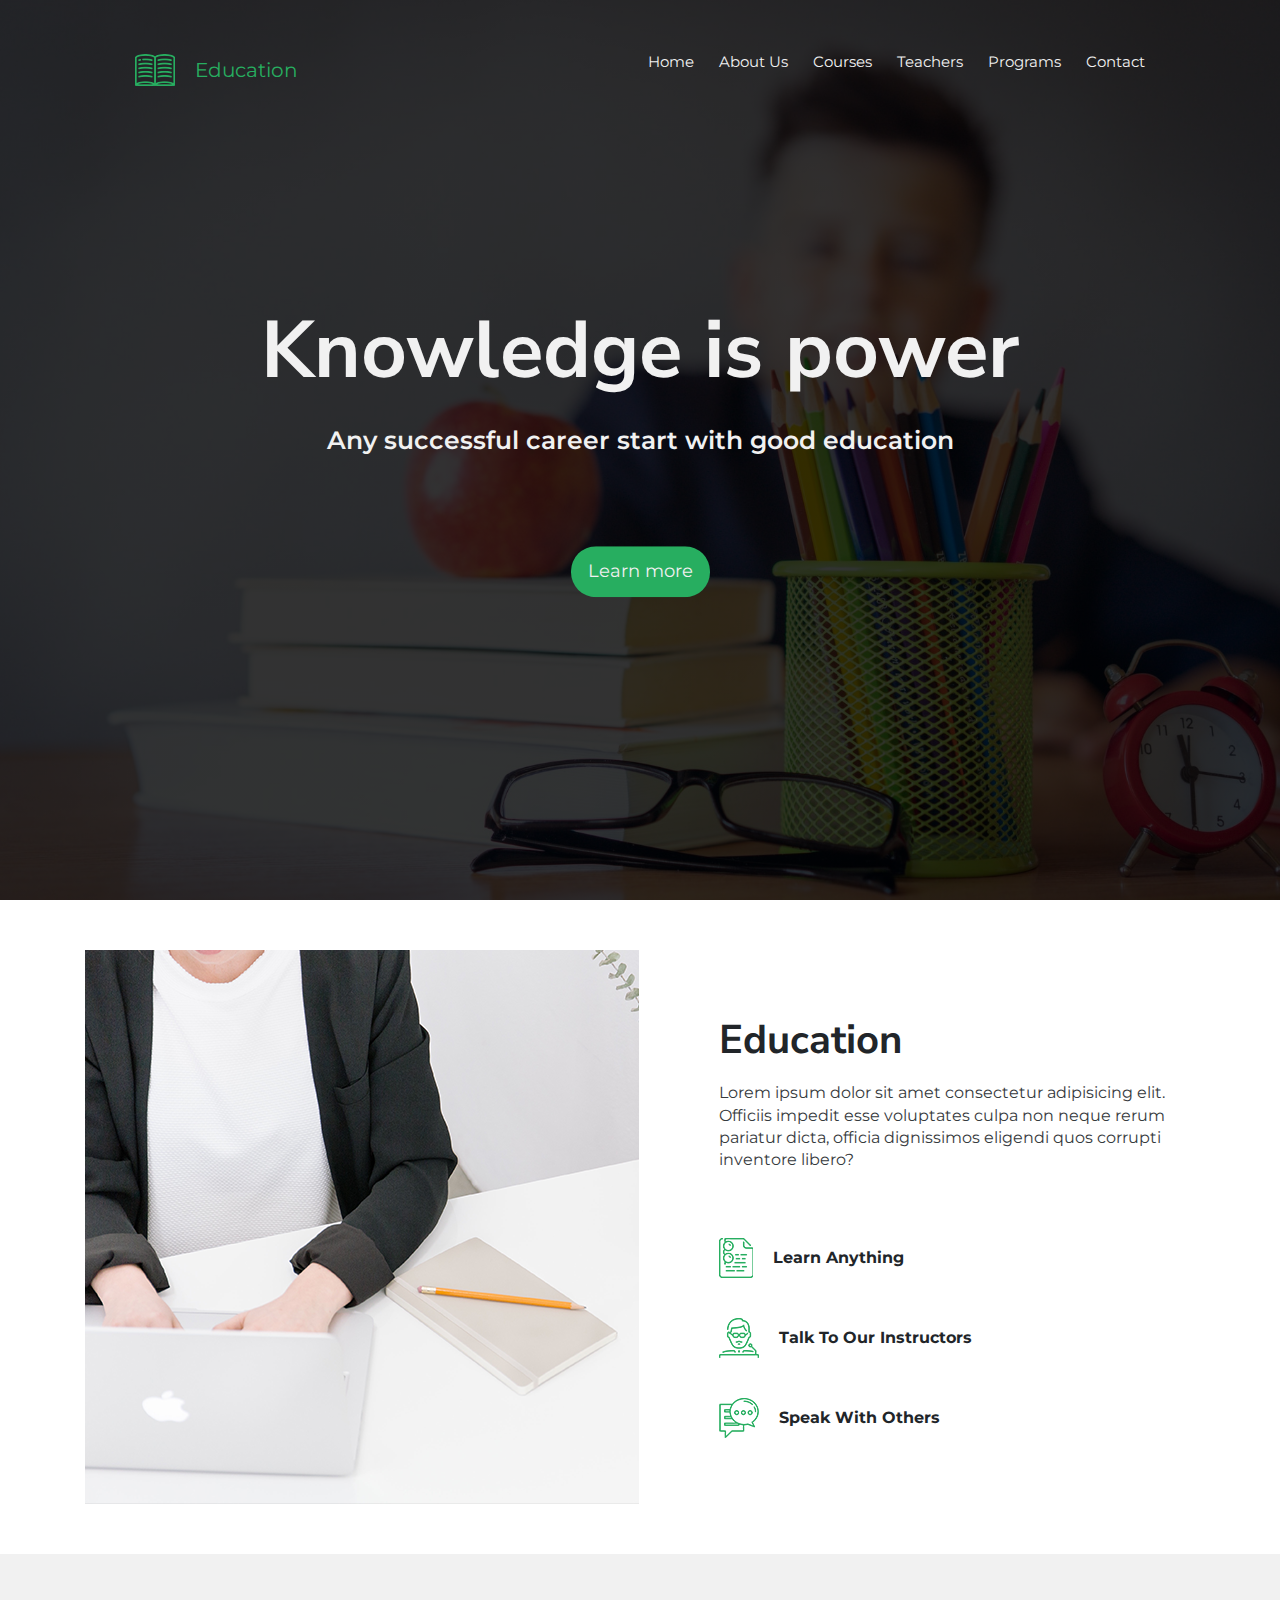
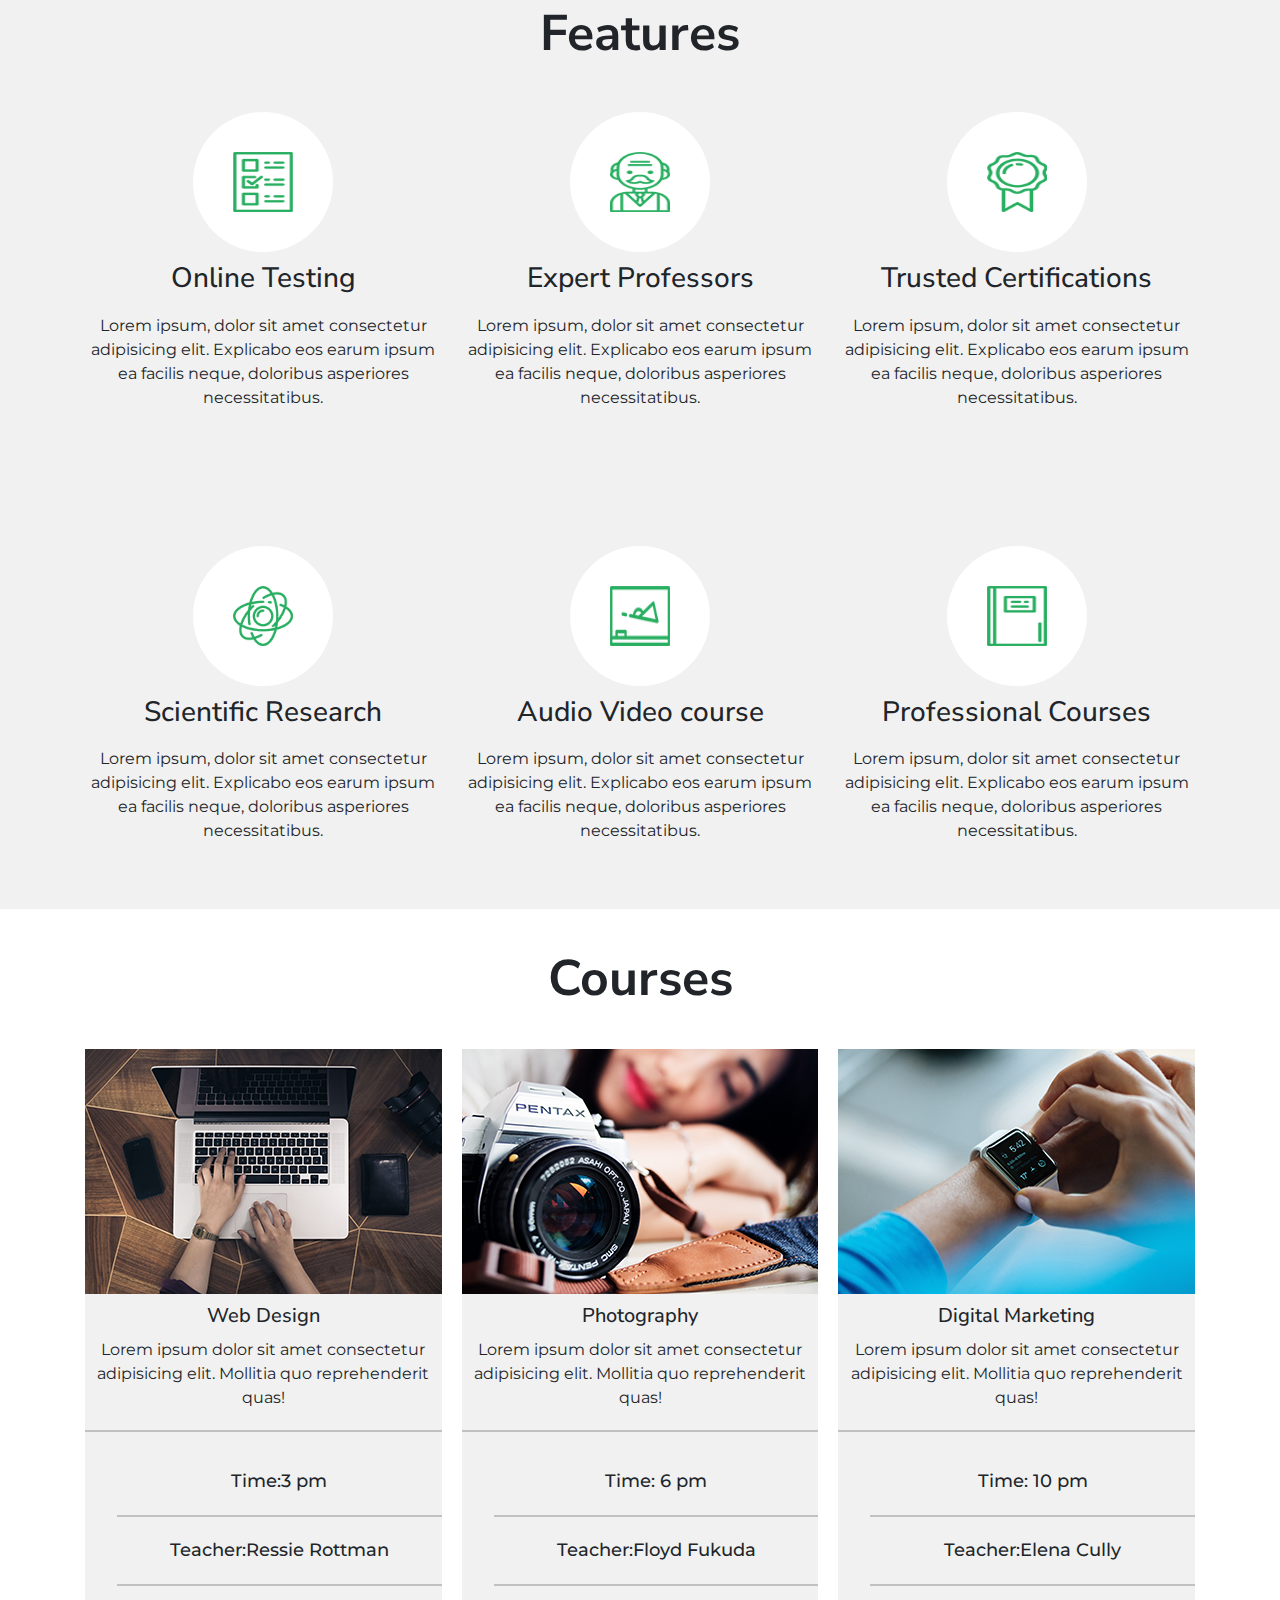
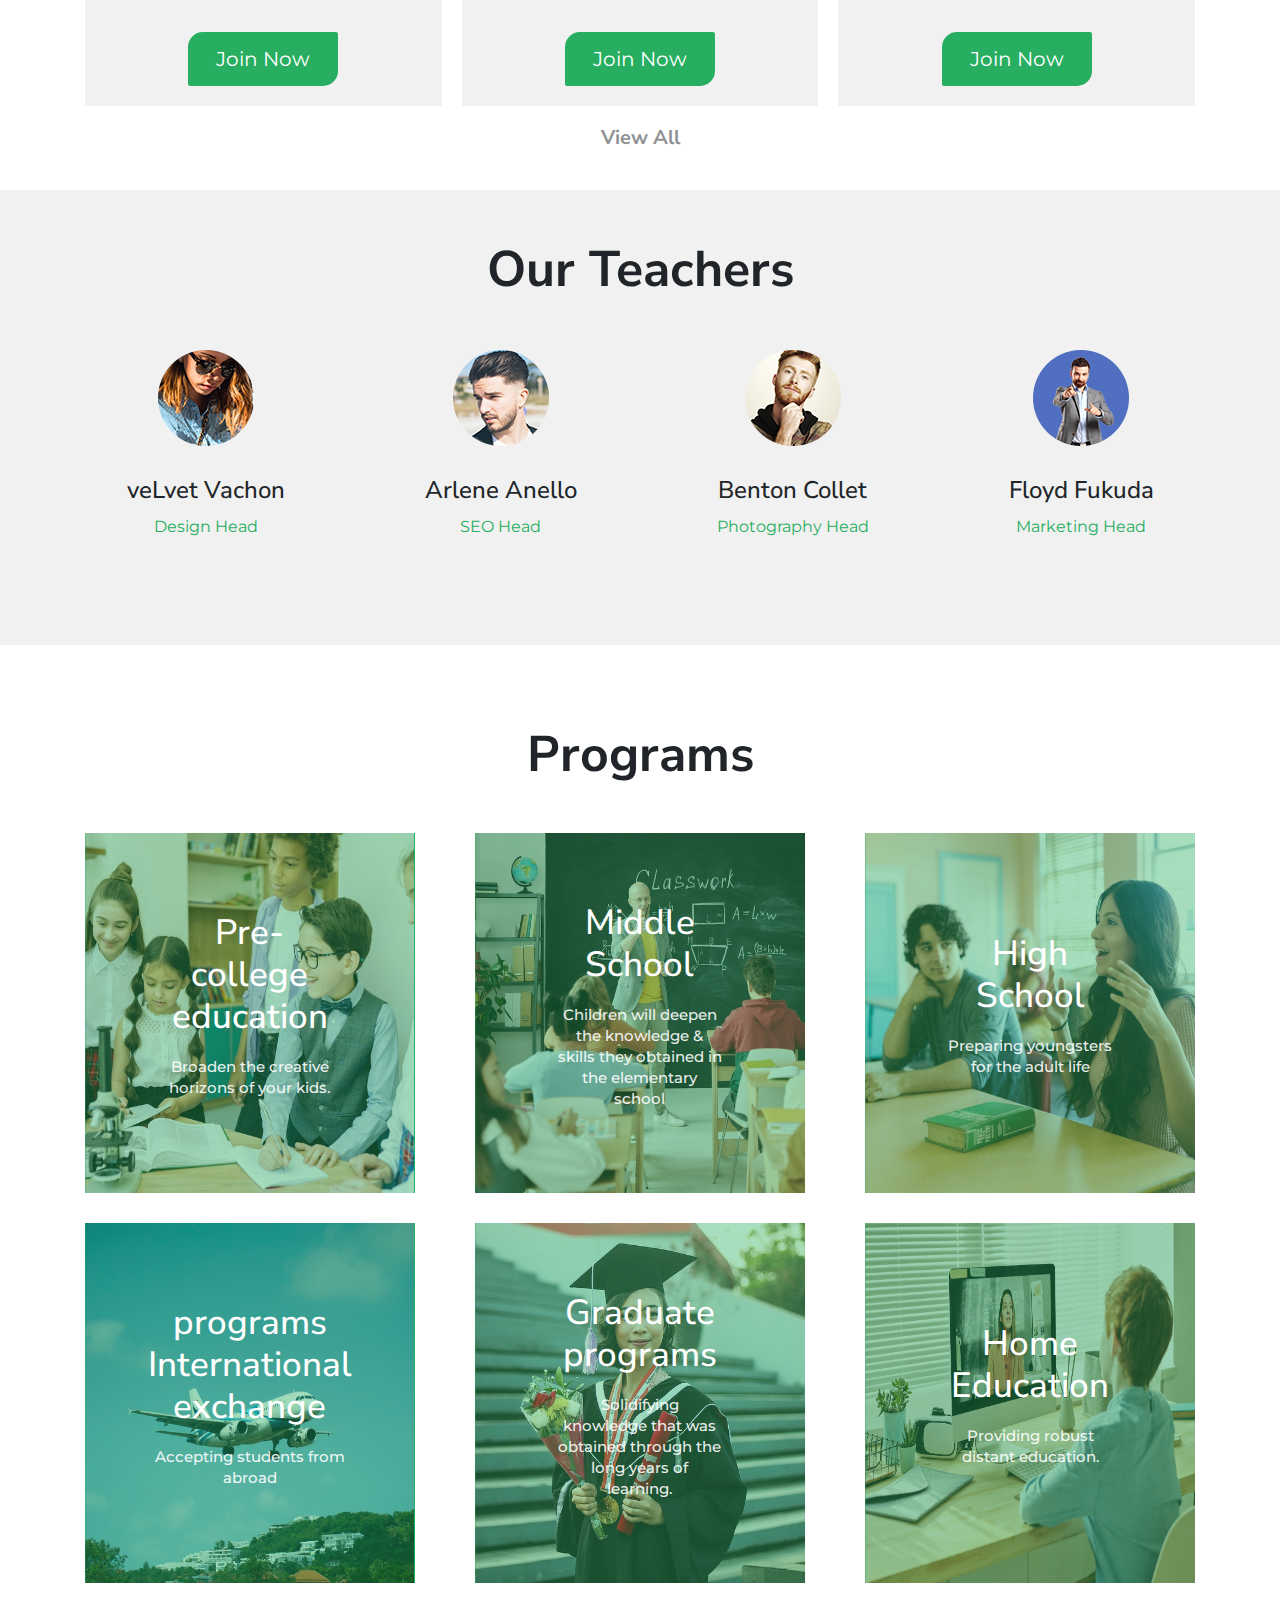
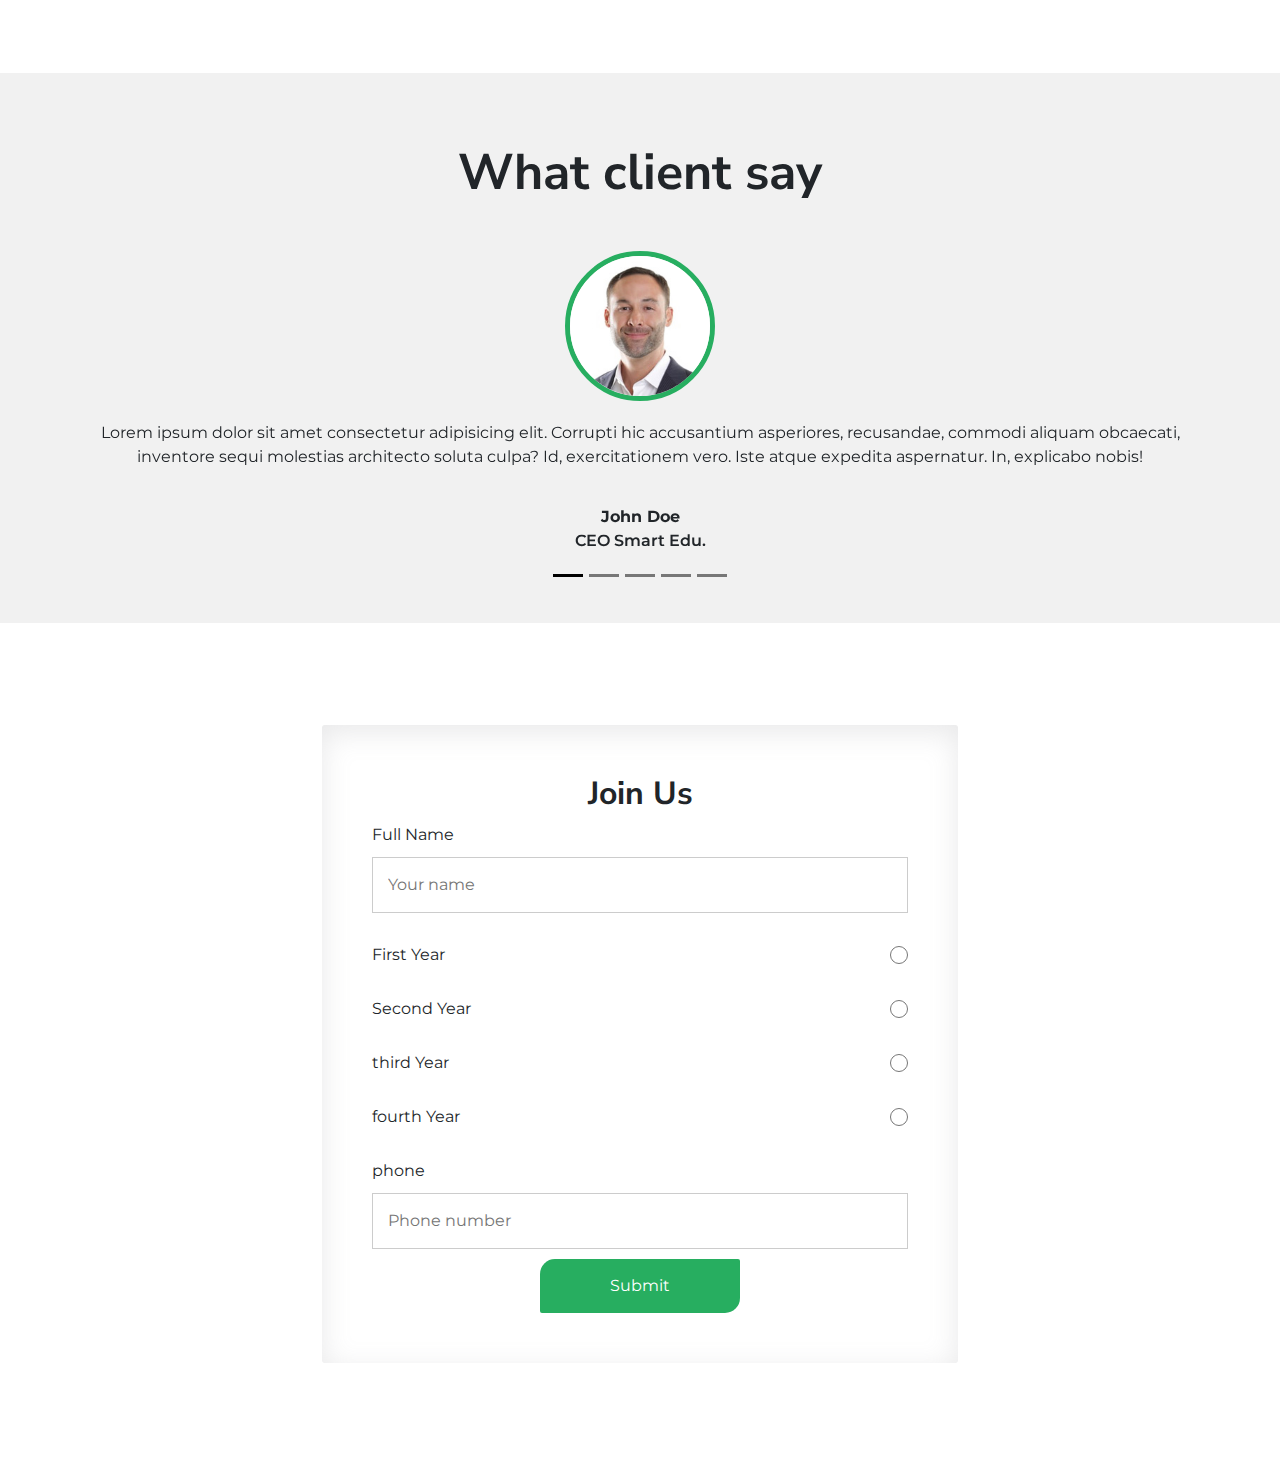
<file: index.html>
<!DOCTYPE html>
<html lang="en">

<head>
   <meta charset="UTF-8">
   <meta name="viewport" content="width=device-width, initial-scale=1.0">
   <link
      href="https://fonts.googleapis.com/css2?family=Montserrat:wght@300;400;500;600;700;800&family=Nunito+Sans:opsz,wght@6..12,300;6..12,400;6..12,500;6..12,600;6..12,700;6..12,800;6..12,900&display=swap"
      rel="stylesheet">
   <link rel="icon" type="image/x-icon" href="./media/images/logo.png">
   <link rel="stylesheet" type="text/css" href="./CSS/bootstrap.min.css" />
   <link rel="stylesheet" type="text/css" href="./CSS/all.min.css" />
   <link rel="stylesheet" href="./CSS/Master.css">
   <title>Education site</title>
</head>

<body>
   <section class="sec1">
      <div class="container">
         <header>
            <nav>
               <div class="left-nav">
                  <img src="./media/images/logo.png" alt="">
                  <span>Education</span>
               </div>
               <div class="right-nav">
                  <i class="fa-solid fa-bars"></i>
                  <ul class="right">
                     <li><a href="#">Home</a></li>
                     <li><a href="#">About Us</a></li>
                     <li><a href="#">Courses</a></li>
                     <li><a href="#">Teachers</a></li>
                     <li><a href="#">Programs</a></li>
                     <li><a href="#">Contact</a></li>
                  </ul>
               </div>
            </nav>
         </header>
         <div class="header-content ">
            <div class="header-banner banner-one flex">
               <div class="container1 text-center text-white">
                  <h1 class="main-text">Knowledge is power</h1>
                  <p class="lead">Any successful career start with good education</p>
                  <button type="button" class="btn">Learn more</button>
               </div>
            </div>
         </div>
      </div>
   </section>
   <section class="sec2">
      <div class="container">
         <img class="main" src="./media/images/introduction_img.png" alt="">
         <div class="right-sec2">
            <div>
               <h1>Education</h1>
               <p>Lorem ipsum dolor sit amet consectetur adipisicing elit. Officiis impedit esse voluptates culpa
                  non
                  neque rerum pariatur dicta, officia dignissimos eligendi quos corrupti inventore libero?</p>
            </div>
            <div class="ic-words">
               <div class="ic-word">
                  <img src="./media/images/intro_icon_1.png" alt="">
                  <span>Learn Anything</span>
               </div>
               <div class="ic-word">
                  <img src="./media/images/intro_icon_2.png" alt="">
                  <span>Talk To Our Instructors</span>
               </div>
               <div class="ic-word">
                  <img src="./media/images/intro_icon_3.png" alt="">
                  <span>Speak With Others</span>
               </div>
            </div>
         </div>
      </div>
   </section>
   <section class="sec3">
      <div class="container">
         <h1>Features</h1>
         <div class="features-items">
            <div class="f-r">
               <div class="features-item">
                  <div class="icon bg-white flex">
                     <img src="./media/images/features_icon_1.png" alt="features icon">
                  </div>
                  <h3 class="font-lg">Online Testing</h3>
                  <p class="text">Lorem ipsum, dolor sit amet consectetur adipisicing elit. Explicabo eos earum
                     ipsum
                     ea facilis neque, doloribus asperiores necessitatibus.</p>
               </div>
               <div class="features-item">
                  <div class="icon bg-white flex">
                     <img src="./media/images/features_icon_2.png" alt="features icon">
                  </div>
                  <h3 class="font-lg">Expert Professors</h3>
                  <p class="text">Lorem ipsum, dolor sit amet consectetur adipisicing elit. Explicabo eos earum
                     ipsum
                     ea facilis neque, doloribus asperiores necessitatibus.</p>
               </div>
               <div class="features-item">
                  <div class="icon bg-white flex">
                     <img src="./media/images/features_icon_3.png" alt="features icon">
                  </div>
                  <h3 class="font-lg">Trusted Certifications</h3>
                  <p class="text">Lorem ipsum, dolor sit amet consectetur adipisicing elit. Explicabo eos earum
                     ipsum
                     ea facilis neque, doloribus asperiores necessitatibus.</p>
               </div>
            </div>
            <div class="s-r">
               <div class="features-item">
                  <div class="icon bg-white flex">
                     <img src="./media/images/features_icon_4.png" alt="features icon">
                  </div>
                  <h3 class="font-lg">Scientific Research</h3>
                  <p class="text">Lorem ipsum, dolor sit amet consectetur adipisicing elit. Explicabo eos earum
                     ipsum
                     ea facilis neque, doloribus asperiores necessitatibus.</p>
               </div>
               <div class="features-item">
                  <div class="icon bg-white flex">
                     <img src="./media/images/features_icon_5.png" alt="features icon">
                  </div>
                  <h3 class="font-lg">Audio Video course</h3>
                  <p class="text">Lorem ipsum, dolor sit amet consectetur adipisicing elit. Explicabo eos earum
                     ipsum
                     ea facilis neque, doloribus asperiores necessitatibus.</p>
               </div>
               <div class="features-item">
                  <div class="icon bg-white flex">
                     <img src="./media/images/features_icon_6.png" alt="features icon">
                  </div>
                  <h3 class="font-lg">Professional Courses</h3>
                  <p class="text">Lorem ipsum, dolor sit amet consectetur adipisicing elit. Explicabo eos earum
                     ipsum
                     ea facilis neque, doloribus asperiores necessitatibus.</p>
               </div>
            </div>
         </div>
      </div>
   </section>
   <section class="sec4">
      <div class="container">
         <h1>Courses</h1>
         <div class="courses">
            <div class="f-course">
               <div class="hov-img"><img src="./media/images/courses_img_1.png" alt=""></div>
               <div>
                  <h3>Web Design</h3>
                  <p>Lorem ipsum dolor sit amet consectetur adipisicing elit. Mollitia quo reprehenderit quas!</p>
               </div>
               <ul>
                  <li>Time:3 pm</li>
                  <li>Teacher:Ressie Rottman</li>
               </ul>
               <button>Join Now</button>
            </div>
            <div class="f-course">
               <div class="hov-img"><img src="./media/images/courses_img_2.png" alt=""></div>
               <div>
                  <h3>Photography</h3>
                  <p>Lorem ipsum dolor sit amet consectetur adipisicing elit. Mollitia quo reprehenderit quas!</p>
               </div>
               <ul>
                  <li>Time: 6 pm</li>
                  <li>Teacher:Floyd Fukuda</li>
               </ul>
               <button>Join Now</button>
            </div>
            <div class="f-course">
               <div class="hov-img"><img src="./media/images/courses_img_3.png" alt=""></div>
               <div>
                  <h3>Digital Marketing </h3>
                  <p>Lorem ipsum dolor sit amet consectetur adipisicing elit. Mollitia quo reprehenderit quas!</p>
               </div>
               <ul>
                  <li>Time: 10 pm</li>
                  <li>Teacher:Elena Cully</li>
               </ul>
               <button>Join Now</button>
            </div>
         </div>
         <h2>View All</h2>
      </div>
   </section>
   <section class="sec5">
      <div class="container">
         <h1>Our Teachers</h1>
         <div class="teachers">
            <div>
               <img src="./media/images/teachers_img_1.png" alt="">
               <h4>veLvet Vachon</h4>
               <p>Design Head</p>
            </div>
            <div>
               <img src="./media/images/teachers_img_2.png" alt="">
               <h4>Arlene Anello</h4>
               <p>SEO Head</p>
            </div>
            <div>
               <img src="./media/images/teachers_img_3.png" alt="">
               <h4>Benton Collet</h4>
               <p>Photography Head</p>
            </div>
            <div>
               <img src="./media/images/teachers_img_4.png" alt="">
               <h4>Floyd Fukuda</h4>
               <p>Marketing Head</p>
            </div>
         </div>
      </div>
   </section>
   <section class="sec6">
      <div class="container">
         <h1>Programs</h1>
         <div class="programs-items">
            <div class="f-p">
               <div class="programs-item">
                  <div class="prog-img">
                     <img src="./media/images/programs_img_1.jpg" alt="">
                  </div>
                  <div>
                     <h2>Pre-college education</h2>
                     <p>Broaden the creative horizons of your kids.</p>
                  </div>
               </div>
               <div class="programs-item">
                  <div class="prog-img">
                     <img src="./media/images/programs_img_2.jpg" alt="">
                  </div>
                  <div>
                     <h2>Middle School</h2>
                     <p>Children will deepen the knowledge & skills they obtained in the elementary school</p>
                  </div>
               </div>
               <div class="programs-item">
                  <div class="prog-img">
                     <img src="./media/images/programs_img_3.jpg" alt="">
                  </div>
                  <div>
                     <h2>High School</h2>
                     <p>Preparing youngsters for the adult life</p>
                  </div>
               </div>
            </div>
            <div class="f-p">
               <div class="programs-item">
                  <div class="prog-img">
                     <img src="./media/images/programs_img_4.jpg" alt="">
                  </div>
                  <div>
                     <h2>programs International exchange</h2>
                     <p>Accepting students from abroad</p>
                  </div>
               </div>
               <div class="programs-item">
                  <div class="prog-img">
                     <img src="./media/images/programs_img_5.jpg" alt="">
                  </div>
                  <div>
                     <h2>Graduate programs</h2>
                     <p>Solidifying knowledge that was obtained through the long years of learning.</p>
                  </div>
               </div>
               <div class="programs-item">
                  <div class="prog-img">
                     <img src="./media/images/programs_img_6.jpg" alt="">
                  </div>
                  <div>
                     <h2>Home Education</h2>
                     <p>Providing robust distant education.</p>
                  </div>
               </div>
            </div>
         </div>
      </div>
   </section>
   <section class="sec7">
      <div class="container">
         <div class="section-title">
            <h1>What client say</h1>
         </div>
         <div id="carouselExampleDark" class="carousel carousel-dark slide">
            <div class="carousel-indicators">
               <button type="button" data-bs-target="#carouselExampleDark" data-bs-slide-to="0" class="active"
                  aria-current="true" aria-label="Slide 1"></button>
               <button type="button" data-bs-target="#carouselExampleDark" data-bs-slide-to="1"
                  aria-label="Slide 2"></button>
               <button type="button" data-bs-target="#carouselExampleDark" data-bs-slide-to="2"
                  aria-label="Slide 3"></button>
               <button type="button" data-bs-target="#carouselExampleDark" data-bs-slide-to="3"
                  aria-label="Slide 4"></button>
               <button type="button" data-bs-target="#carouselExampleDark" data-bs-slide-to="4"
                  aria-label="Slide 5"></button>
            </div>
            <div class="carousel-inner">
               <div class="carousel-item active" data-bs-interval="10000">
                  <div class="clients-item text-center">
                     <div class="image">
                        <img src="./media/images/client_img_1.jpg" alt="clients image">
                     </div>
                     <div
                        style="display: flex; flex-direction: column; gap: 20px; justify-content: center; text-align: center;">
                        <p>Lorem ipsum dolor sit amet consectetur adipisicing elit. Corrupti hic
                           accusantium asperiores, recusandae, commodi aliquam obcaecati, inventore sequi molestias
                           architecto soluta culpa? Id, exercitationem vero. Iste atque expedita aspernatur. In,
                           explicabo
                           nobis!</p>
                        <div>
                           <span style="font-weight: 700; display: block;">John Doe</span>
                           <span style="font-weight: 600;">CEO Smart Edu.</span>
                        </div>
                     </div>
                  </div>
                  <div class="carousel-caption d-none d-md-block">
                  </div>
               </div>
               <div class="carousel-item" data-bs-interval="2000">
                  <div class="clients-item text-center">
                     <div class="image">
                        <img src="./media/images/client_img_2.jpg" alt="clients image">
                     </div>
                     <div
                        style="display: flex; flex-direction: column; gap: 20px; justify-content: center; text-align: center;">
                        <p>Lorem ipsum dolor sit amet consectetur adipisicing elit. Corrupti hic
                           accusantium asperiores, recusandae, commodi aliquam obcaecati, inventore sequi molestias
                           architecto soluta culpa? Id, exercitationem vero. Iste atque expedita aspernatur. In,
                           explicabo
                           nobis!</p>
                        <div>
                           <span style="font-weight: 700; display: block;">John Doe</span>
                           <span style="font-weight: 600;">CEO Smart Edu.</span>
                        </div>
                     </div>
                  </div>
                  <div class="carousel-caption d-none d-md-block">
                  </div>
               </div>
               <div class="carousel-item">
                  <div class="clients-item text-center">
                     <div class="image">
                        <img src="./media/images/client_img_4.jpg" alt="clients image">
                     </div>
                     <div
                        style="display: flex; flex-direction: column; gap: 20px; justify-content: center; text-align: center;">
                        <p>Lorem ipsum dolor sit amet consectetur adipisicing elit. Corrupti hic
                           accusantium asperiores, recusandae, commodi aliquam obcaecati, inventore sequi molestias
                           architecto soluta culpa? Id, exercitationem vero. Iste atque expedita aspernatur. In,
                           explicabo
                           nobis!</p>
                        <div>
                           <span style="font-weight: 700; display: block;">John Doe</span>
                           <span style="font-weight: 600;">CEO Smart Edu.</span>
                        </div>
                     </div>
                  </div>
                  <div class="carousel-caption d-none d-md-block">
                  </div>
               </div>
               <div class="carousel-item">
                  <div class="clients-item text-center">
                     <div class="image">
                        <img src="./media/images/client_img_5.jpg" alt="clients image">
                     </div>
                     <div
                        style="display: flex; flex-direction: column; gap: 20px; justify-content: center; text-align: center;">
                        <p>Lorem ipsum dolor sit amet consectetur adipisicing elit. Corrupti hic
                           accusantium asperiores, recusandae, commodi aliquam obcaecati, inventore sequi molestias
                           architecto soluta culpa? Id, exercitationem vero. Iste atque expedita aspernatur. In,
                           explicabo
                           nobis!</p>
                        <div>
                           <span style="font-weight: 700; display: block;">John Doe</span>
                           <span style="font-weight: 600;">CEO Smart Edu.</span>
                        </div>
                     </div>
                  </div>
                  <div class="carousel-caption d-none d-md-block">
                  </div>
               </div>
               <div class="carousel-item">
                  <div class="clients-item text-center">
                     <div class="image">
                        <img src="./media/images/client_img_3.jpg" alt="clients image">
                     </div>
                     <div
                        style="display: flex; flex-direction: column; gap: 20px; justify-content: center; text-align: center;">
                        <p>Lorem ipsum dolor sit amet consectetur adipisicing elit. Corrupti hic
                           accusantium asperiores, recusandae, commodi aliquam obcaecati, inventore sequi molestias
                           architecto soluta culpa? Id, exercitationem vero. Iste atque expedita aspernatur. In,
                           explicabo
                           nobis!</p>
                        <div>
                           <span style="font-weight: 700; display: block;">John Doe</span>
                           <span style="font-weight: 600;">CEO Smart Edu.</span>
                        </div>
                     </div>
                  </div>
                  <div class="carousel-caption d-none d-md-block">
                  </div>
               </div>
            </div>
         </div>
      </div>
   </section>
   <section class="sec8">
      <div class="container">
         <form method="post" action="" name="contact-form">
            <h1 class="fw-bold fs-2">Join Us</h1>
            <label class="main-label">Full Name</label>
            <input class="main-input" type="text" id="userName" name="Name" placeholder="Your name">
            <div>
               <div class="input-radio">
                  <label for="Year" name="Year">First Year</label>
                  <input type="radio" id="Year" name="Year" value="First Year">
               </div>
               <div class="input-radio">
                  <label for="Year" name="Year">Second Year</label>
                  <input type="radio" id="Year" name="Year" value="Second Year">
               </div>
               <div class="input-radio">
                  <label for="Year" name="Year">third Year </label>
                  <input type="radio" id="Year" name="Year" value="third Year">
               </div>
               <div class="input-radio">
                  <label for="Year" name="Year">fourth Year</label>
                  <input type="radio" id="Year" name="Year" value="fourth Year">
               </div>
            </div>
            <label class="main-label" for="phone" name="phone">phone</label>
            <input class="main-input" type="tel" placeholder="Phone number" id="phone" name="phone">
            <input type="submit" value="Submit" id="submit">
         </form>
      </div>
   </section>
   <!-- Bootstrab  -->
   <script src="./bootstrap.min.js"></script>
   <!-- custom js  -->
   <script src="script.js"></script>
   <script src="Google Sheet.js"></script>
   <script>
      let list = document.querySelector('.right')
      let icon = document.querySelector('.fa-bars')
      icon.addEventListener('click', () => {
         list.classList.toggle('show')
      })
   </script>
</body>

</html>
</file>
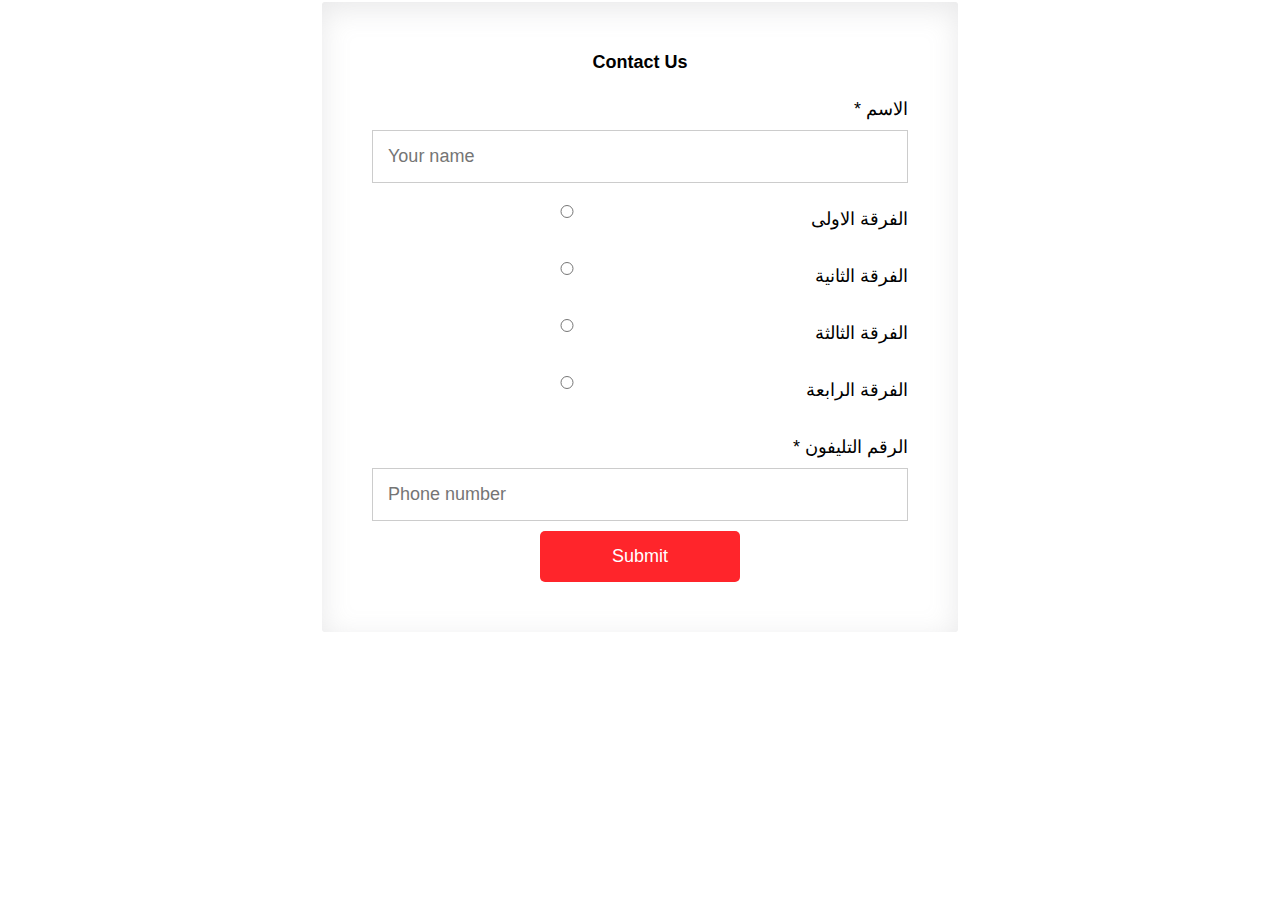
<file: Google Sheet/Google Sheet.html>
<!DOCTYPE html>
<html lang="en">

<head>
   <meta charset="UTF-8">
   <meta name="viewport" content="width=device-width, initial-scale=1.0">
   <link rel="stylesheet" href="Google Sheet.css">
   <title>Document</title>
</head>

<body>
   <div class="container">
      <form method="post" action="" name="contact-form">
         <h1 class="fw-bold fs-2">Contact Us</h1>
         <label style="text-align: right;">* الاسم</label>
         <input type="text" id="userName" name="الاسم" placeholder="Your name">
         <div>
            <div style="display: flex; justify-content: space-between; align-items: center;">
               <input type="radio" id="الدفعة" name="الفرقة" value="الفرقة الاولى">
               <label for="الدفعة الاولى" style="width: 200px; text-align: right;" name="الفرقة">الفرقة الاولى</label>
            </div>
            <div style="display: flex; justify-content: space-between; align-items: center;">
               <input type="radio" id="الدفعة" name="الفرقة" value="الفرقة الثانية">
               <label for="الدفعة الاولى" style="width: 200px; text-align: right;" name="الفرقة">الفرقة الثانية</label>
            </div>
            <div style="display: flex; justify-content: space-between; align-items: center;">
               <input type="radio" id="الدفعة" name="الفرقة" value="الفرقة الثالثة">
               <label for="الدفعة الاولى" style="width: 200px; text-align: right;" name="الفرقة">الفرقة الثالثة</label>
            </div>
            <div style="display: flex; justify-content: space-between; align-items: center;">
               <input type="radio" id="الدفعة" name="الفرقة" value="الفرقة الرابعة">
               <label for="الدفعة الاولى" style="width: 200px; text-align: right;" name="الفرقة">الفرقة الرابعة</label>
            </div>
         </div>
         <label style="text-align: right;">* الرقم التليفون </label>
         <input type="tel" placeholder="Phone number" id="phone" name="رقم التليفون">
         <input type="submit" value="Submit" id="submit">
      </form>
   </div>

   <script src="Google Sheet.js"></script>
</body>

</html>
</file>
<file: CSS/Master.css>
* {
   padding: 0;
   margin: 0;
   box-sizing: border-box;
}

/* variables */
:root {
   --nunito-font: 'Nunito Sans', sans-serif;
   --montserrat-font: 'Montserrat', sans-serif;
   --green-color: #27ae60;
   --whitesmoke-color: #f1f1f1;
   --grey-color: #c1c1c1;
   --dark-color: #1a1a1a;
   --light-color: #fff;
   --transition: all 300ms ease-in-out;
   --gradient: linear-gradient(rgba(0, 0, 0, 0.8), rgba(0, 0, 0, 0.8));
}

body {
   font-family: var(--montserrat-font);
}

h1,
h2,
h3,
h4 {
   font-family: var(--nunito-font);
}

.container {
   padding: 0 15px;
   margin: 0 auto;
}

@media (min-width: 768px) {
   .container {
      width: 750px;
   }
}

@media (min-width: 992px) {
   .container {
      width: 970px;
   }
}

@media (min-width: 1200px) {
   .container {
      width: 1170px;
   }
}

/* section 1 start  */
.sec1 {
   height: 100vh;
   background: var(--gradient), url('../media/images/banner_bg_1.jpg') center center/cover no-repeat;
   position: relative;
   color: var(--whitesmoke-color);
}

nav {
   display: flex;
   justify-content: space-between;
   width: 100%;
   color: var(--whitesmoke-color);
   padding: 50px 50px;
   align-items: center;
}


@media (min-width: 768px) {
   nav .right-nav i {
      display: none;
      cursor: pointer;
   }
}
nav .right-nav i {
   cursor: pointer;
   font-size: 25px;
   color: var(--green-color);
}
.left-nav {
   display: flex;
   justify-content: center;
   align-items: center;

}

nav img {
   width: 40px;
   border-style: none;
   cursor: pointer;
}

nav span {
   margin-left: 20px;
   font-size: 20px;
   text-decoration: none;
   transition: .4s;
   cursor: pointer;
   color: var(--green-color);
}

nav span:hover {
   color: var(--whitesmoke-color);
}

.right-nav ul {
   display: flex;
   justify-content: space-between;
   align-items: center;
   gap: 25px;
   list-style: none;
   text-decoration: none;
}
@media (max-width: 767px) {
   nav .right-nav .right {
      position: fixed;
      flex-direction: column;
      background-color: white;
      padding: 20px;
      z-index: 9999;
      width: 200px;
      right: 155px;
      transition: 0.3s;
      border-radius: 7px;
      display: none;
   }
   nav .right-nav ul a{
      color: var(--green-color);
   }
}
.show {
   display: flex !important;
}
.right-nav a {
   text-decoration: none;
   color: var(--whitesmoke-color);
   font-size: 15px;
   transition: .4s;
}

.right-nav a:hover {
   color: var(--green-color);
}

.header-content {
   position: absolute;
   top: 50%;
   left: 50%;
   transform: translate(-50%, -50%);
   text-align: center;
   width: 100%;
}

.header-content h1 {
   padding-bottom: 15px;
   color:var(--whitesmoke-color);
   font-size: 80px;
   font-weight: bold;
}

.header-content p {
   color: var(--whitesmoke-color);
   font-size: 25px;
   font-weight: 600;
   padding-bottom: 70px;
}

.header-content button {
   color: var(--whitesmoke-color);
   background-color: var(--green-color);
   padding: 10px 15px;
   border-radius: 25px;
   font-size: 18px;
   border: transparent solid 2px;
   transition: .4s;
   cursor: pointer;
}

.header-content button:hover {
   color: rgb(45, 164, 45);
   background-color: var(--whitesmoke-color);
   transform: scale(1.1);
}
@media (max-width: 767px) {
   .header-content h1 {
      font-size: 30px;
   }
   .header-content p {
      font-size: 15px;
   }
}
/* section1 end  */

/* section 2 start  */

.sec2 .container {
   display: flex;
   justify-content: space-between;
   align-items: center;
   gap: 80px;
   padding: 50px 15px;
}

.right-sec2 h1 {
   padding-bottom: 10px;
   font-weight: bold;
}

.right-sec2 p {
   line-height: 1.4;
   font-weight: 400;
   opacity: 0.9;
}

.ic-words {
   display: flex;
   flex-direction: column;
   justify-content: flex-start;
   text-align: center;
   align-items: center;
   padding-top: 50px;
   gap: 40px;

}

.ic-word {
   display: flex;
   flex-direction: row;
   align-items: center;
   text-align: center;
   gap: 20px;
   width: 100%;
}

.sec2 span {
   font-weight: bold;
}
@media (max-width: 767px) {
   .main {
      display: none;
   }
   .right-sec2{
      align-items: center;
   }

}
/* section 2 end  */

/* section 3 start  */

.sec3 {
   background-color: var(--whitesmoke-color);
   padding: 50px 0;
}

.sec3 h1 {
   text-align: center;
   padding: 0 0 40px 0;
   font-size: 50px;
   font-weight: bold;
}

.features-items {
   display: flex;
   flex-direction: column;
   justify-content: center;
   gap: 120px;
}

.features-item {
   display: flex;
   flex-direction: column;
   justify-content: space-between;
   align-items: center;
   gap: 10px;
}

.features-item h3,
.features-item p {
   text-align: center;
}

.f-r,
.s-r {
   display: flex;
   flex-direction: row;
   justify-content: space-between;
   gap: 20px;
}
@media (max-width: 767px) {
   .f-r,
   .s-r{
      flex-direction: column;
   }
}
.bg-white {
   background-color:var(--whitesmoke-color);
   border-radius: 50%;
   text-align: center;
   padding: 40px;
}

.bg-white img {
   width: 60px;
   height: 60px;
}

/* section 3 end  */

/* section 4 start  */

.sec4 {
   background-color: var(--light-color);
}

.sec4 .container {
   margin-bottom: 40px;
}

.sec4 .courses {
   display: flex;
   justify-content: space-between;
   align-items: center;
   text-align: center;
   margin-bottom: 20px;
   gap: 20px;
}
@media (max-width: 767px) {
   .sec4 .courses {
      flex-direction: column;
   }
}
.f-course {
   display: inline-block;
   height: 100%;
   background-color: var(--whitesmoke-color);
   overflow: hidden;
}

.hov-img {
   overflow: hidden;
}

.sec4 h1 {
   text-align: center;
   font-size: 50px;
   font-weight: bold;
   margin: 40px 0;
}

.sec4 img {
   transition: .4s;
   cursor: pointer;
}

.sec4 img:hover {
   transform: scale(1.1);
}

.sec4 h3 {
   font-size: 20px;
   text-align: center;
   margin: 10px 0;
}

.sec4 p {
   padding-bottom: 20px;
   border-bottom: solid 2px var(--grey-color);
}

.sec4 ul li {
   padding: 20px 0;
   font-weight: 500;
   font-size: 18px;
   list-style: none;
   border-bottom: solid 2px var(--grey-color);
}

.sec4 button {
   margin: 30px 0 20px;
   padding: 10px 15px;
   color: var(--light-color);
   background-color: var(--green-color);
   border-radius: 15px 2px;
   border: transparent solid 2px;
   font-size: 20px;
   width: 150px;
   cursor: pointer;
   transition: .4s;
}

.sec4 button:hover {
   background-color: var(--light-color);
   color: var(--green-color);
   text-shadow: #1a1a1a;
   transform: scale(1.1);
}

.sec4 h2 {
   text-align: center;
   font-size: 20px;
   font-weight: bold;
   margin: auto;
   opacity: 0.5;
   cursor: pointer;
   transition: .4s;
   width: fit-content;
   transition: .4s;
}

.sec4 h2:hover {
   opacity: 1;
   transform: scale(1.1);
}

/* section 4 end  */

/* section 5 start  */

.sec5 {
   background-color: var(--whitesmoke-color);
   padding: 50px 0;
}

.sec5 h1 {
   text-align: center;
   font-size: 50px;
   font-weight: bold;
   padding: 0 0 40px 0;
}

.teachers {
   display: flex;
   justify-content: center;
   align-items: center;
   text-align: center;
   gap: 140px;
   margin: 10px 0;
   padding-bottom: 30px;
}
@media (max-width: 767px) {
   .teachers {
      flex-direction: column;
   }
}
.teachers img {
   padding-bottom: 30px;
   transition: .4s;
   cursor: pointer;
}

.teachers img:hover {
   transform: scale(1.4);
}

.teachers h4 {
   font-size: 24px;
}

.teachers p {
   color: var(--green-color);
   margin-top: 10px;
}

/* section 5 end  */

/* section 6 start  */

.sec6 {
   background-color: var(--light-color);
   padding: 40px 0;
}

.sec6 .container {
   margin-bottom: 50px;
}

.sec6 h1 {
   text-align: center;
   font-size: 50px;
   font-weight: bold;
   padding: 40px 0;
}

.programs-items {
   display: flex;
   flex-direction: column;
   justify-content: center;
   gap: 30px;
   overflow: hidden;
}
.prog-img {
   overflow: hidden;
}

.f-p {
   display: flex;
   justify-content: space-between;
   align-items: center;
   text-align: center;
}

@media (max-width: 767px) {
   .f-p {
      flex-direction: column;
      gap: 20px;
   }
}
.programs-item {
   position: relative;
   background-color: var(--green-color);
   height: 360px;
   width: 329.6px;
}

.programs-item div {
   position: absolute;
   top: 50%;
   left: 50%;
   transform: translate(-50%, -50%);
   color: var(--light-color);
}

.sec6 img {
   width: 329.6px;
   height: 360px;
   opacity: 0.6;
   transition: .4s;
   cursor: pointer;
}

.sec6 img:hover {
   transform: scale(1.1);
   overflow: hidden;
   opacity: 1;
}

.sec6 h2 {
   font-size: 35px;
   padding-bottom: 10px;
}

.sec6 p {
   font-size: 15px;
   font-weight: 500;
   line-height: 1.4;
   opacity: 0.9;
}

/* section 6 end  */

/* section 7 start  */

.sec7 {
   background-color: var(--whitesmoke-color);
   padding: 70px 0;
}

.sec7 .section-title h1 {
   text-align: center;
   font-size: 50px;
   font-weight: bold;
   padding: 0 0 40px 0;
}

.clients-item .image {
   display: flex;
   justify-content: center;
   margin-bottom: 20px;
}

.clients-item .image img {
   width: 150px;
   border-radius: 50%;
   border: var(--green-color) 5px solid;
}

.carousel-indicators {
   bottom: -50px;
}

/* section 7 end  */

/* section 8 start  */

.sec8 {
   padding: 100px 0;
}

.sec8 .container {
   width: 50%;
   text-align: center;
   padding: 50px;
   border: 2px solid white;
   border-radius: 4px;
   box-shadow: inset 0px 7px 29px 0px rgba(140, 140, 145, 0.2);
}

@media (max-width: 767px) {
   .sec8 .container {
      width: 100%;
   }
}

.container label {
   display: block;
   text-align: left;
   font-size: 1rem;
}

.container input {
   padding: 15px;
   font-size: 1rem;
   border: 1px solid #ccc;
   outline: none;
}

.container textarea {
   width: 100%;
   padding: 15px;
   font-size: 1rem;
   border: 1px solid #ccc;
   outline: none;
}

.sec8 .container button {
   outline: none;
   padding: 10px 50px;
   border-radius: 5px;
   color: #fff;
   font-size: 1rem;
   margin-top: 25px;
   transition: 0.3s;
   cursor: pointer;
}

.sec8 .container button:hover {
   background: #fff;
}

.sec8 .main-label {
   margin: 10px 0;
}
.sec8 .main-input {
   width: 100%;
}
.sec8 .input-radio {
   display: flex; 
   justify-content: space-between; 
   align-items: center; 
   width: 100%;
   margin: 30px 0;
}

.sec8 .input-radio input {
   height: 18px; 
   width: 18px;
}
.sec8 .input-radio label {
   width: 200px;
}

#submit {
   border: none;
   background-color: var(--green-color);
   color: white;
   width: 200px;
   margin-top: 10px;
   cursor: pointer;
   transition: 0.4s;
   border-radius: 15px 2px;
}

#submit:hover {
   background-color: var(--light-color);
   color: var(--green-color);
   transform: scale(1.1);
}
</file>
<file: Google Sheet/Google Sheet.css>
* {
   box-sizing: border-box;
   padding: 0;
   margin: 0;
   font-family: 'poppins', sans-serif;
   font-size: 18px;
}

body {
   display: flex;
   align-items: center;
   justify-content: center;
}

.container {
   width: 50%;
   text-align: center;
   padding: 50px;
   border: 2px solid white;
   border-radius: 4px;
   box-shadow: inset 0px 7px 29px 0px rgba(140, 140, 145, 0.2);
}

@media (max-width: 767px) {
   .container {
      width: 100%;
   }
}

.container label {
   display: block;
   text-align: left;
   margin: 25px 0 10px;
   font-size: 1rem;
}

.container input {
   width: 100%;
   padding: 15px;
   font-size: 1rem;
   border: 1px solid #ccc;
   outline: none;
}

.container textarea {
   width: 100%;
   padding: 15px;
   font-size: 1rem;
   border: 1px solid #ccc;
   outline: none;
}

.container button {
   outline: none;
   padding: 10px 50px;
   border-radius: 5px;
   color: #fff;
   background: #ff252b;
   font-size: 1rem;
   border: 1px solid #ff252b;
   margin-top: 25px;
   transition: 0.3s;
   cursor: pointer;
}

.container button:hover {
   color: #ff252b;
   background: #fff;
}


#submit {
   border: none;
   background-color: #ff252b;
   color: white;
   width: 200px;
   margin-top: 10px;
   border-radius: 5px;
   cursor: pointer;
   transition: 0.3s;
}

#submit:hover {
   background-color: transparent;
   color: #ff252b;
   border: 1px solid #ff252b;
}
</file>
